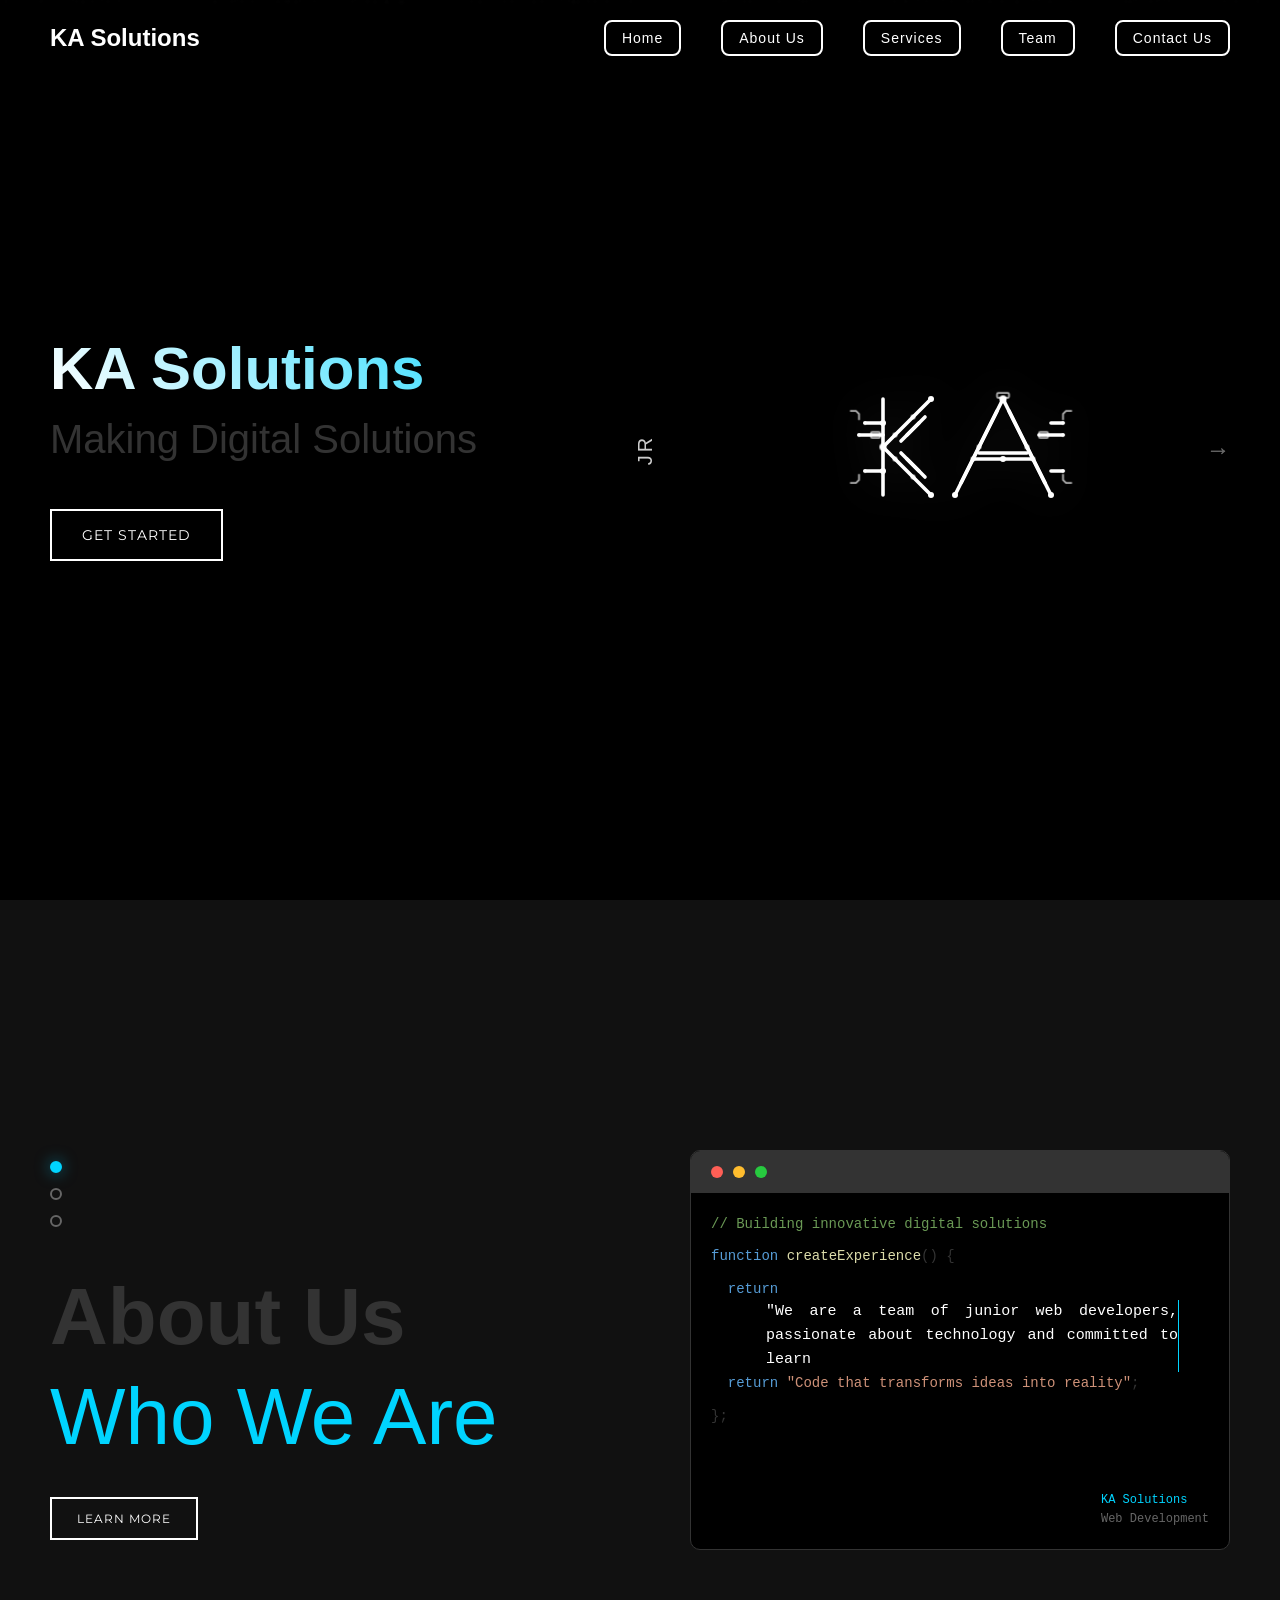
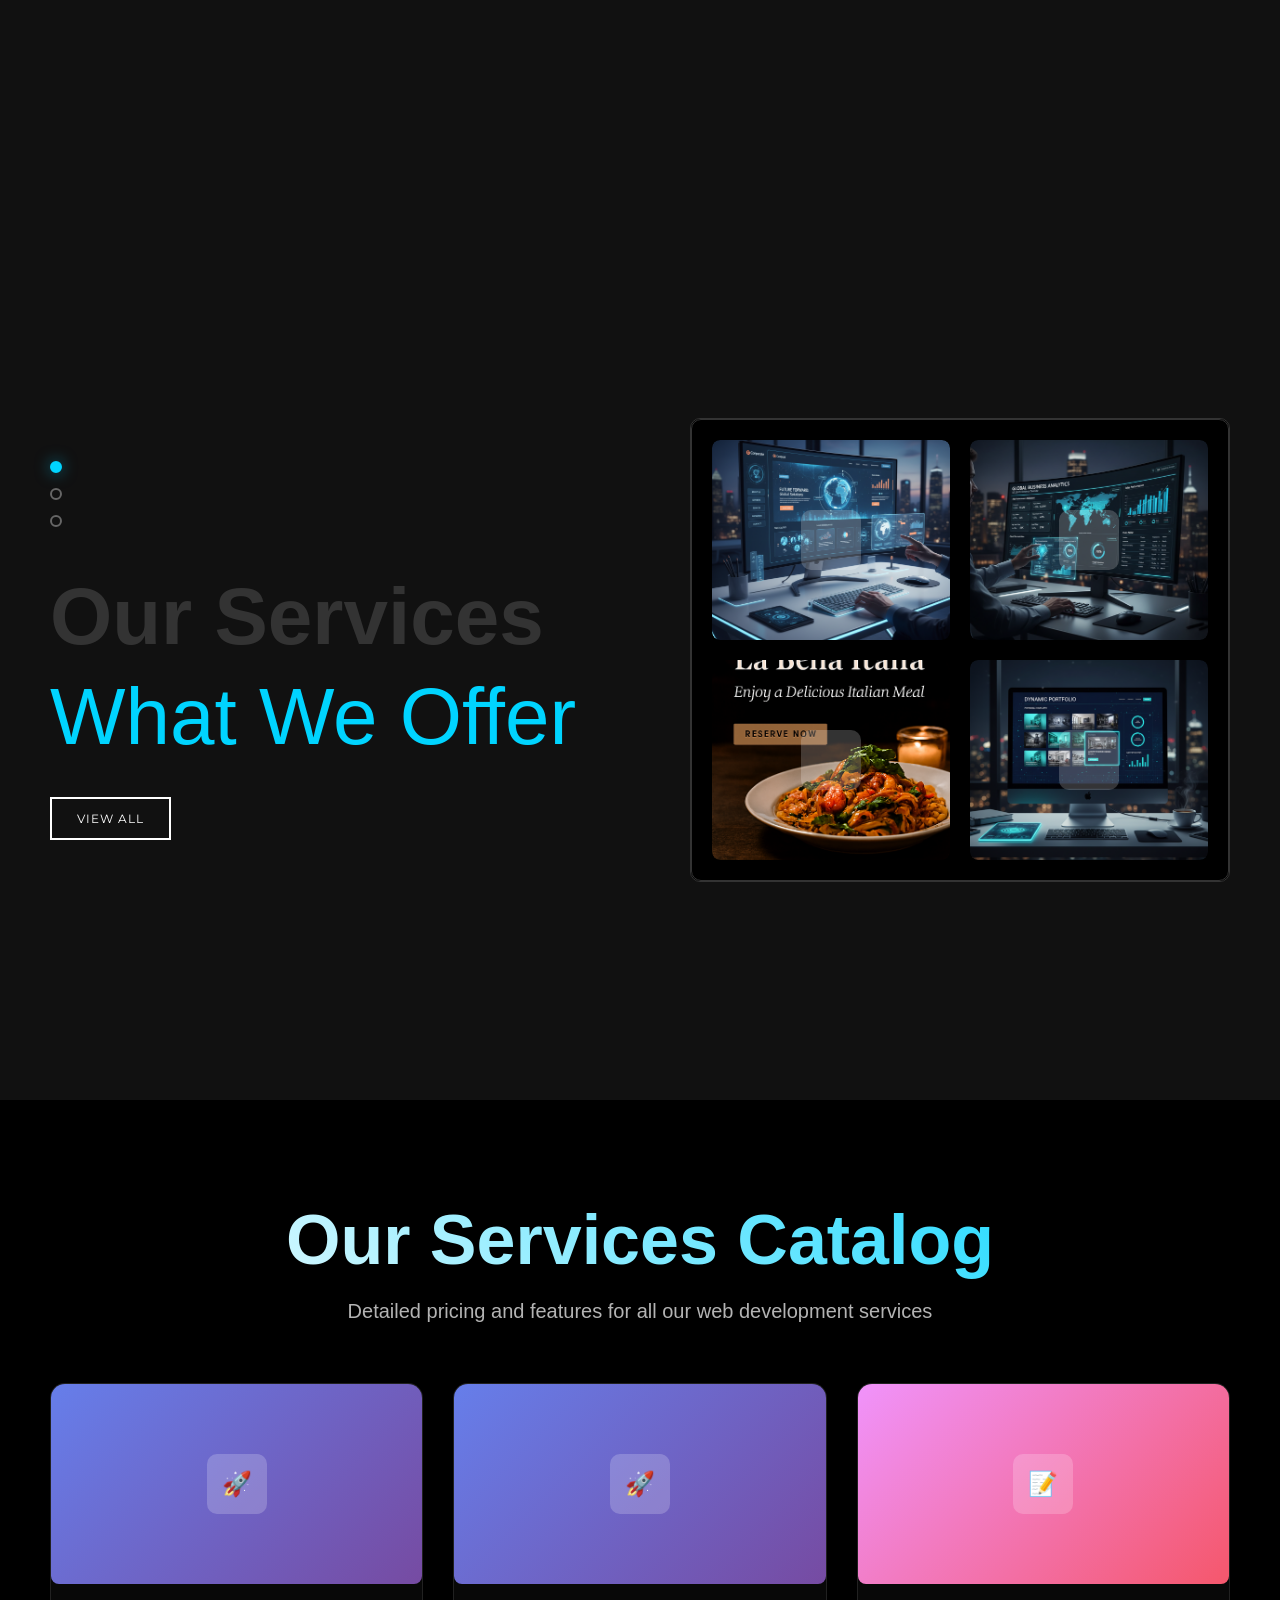
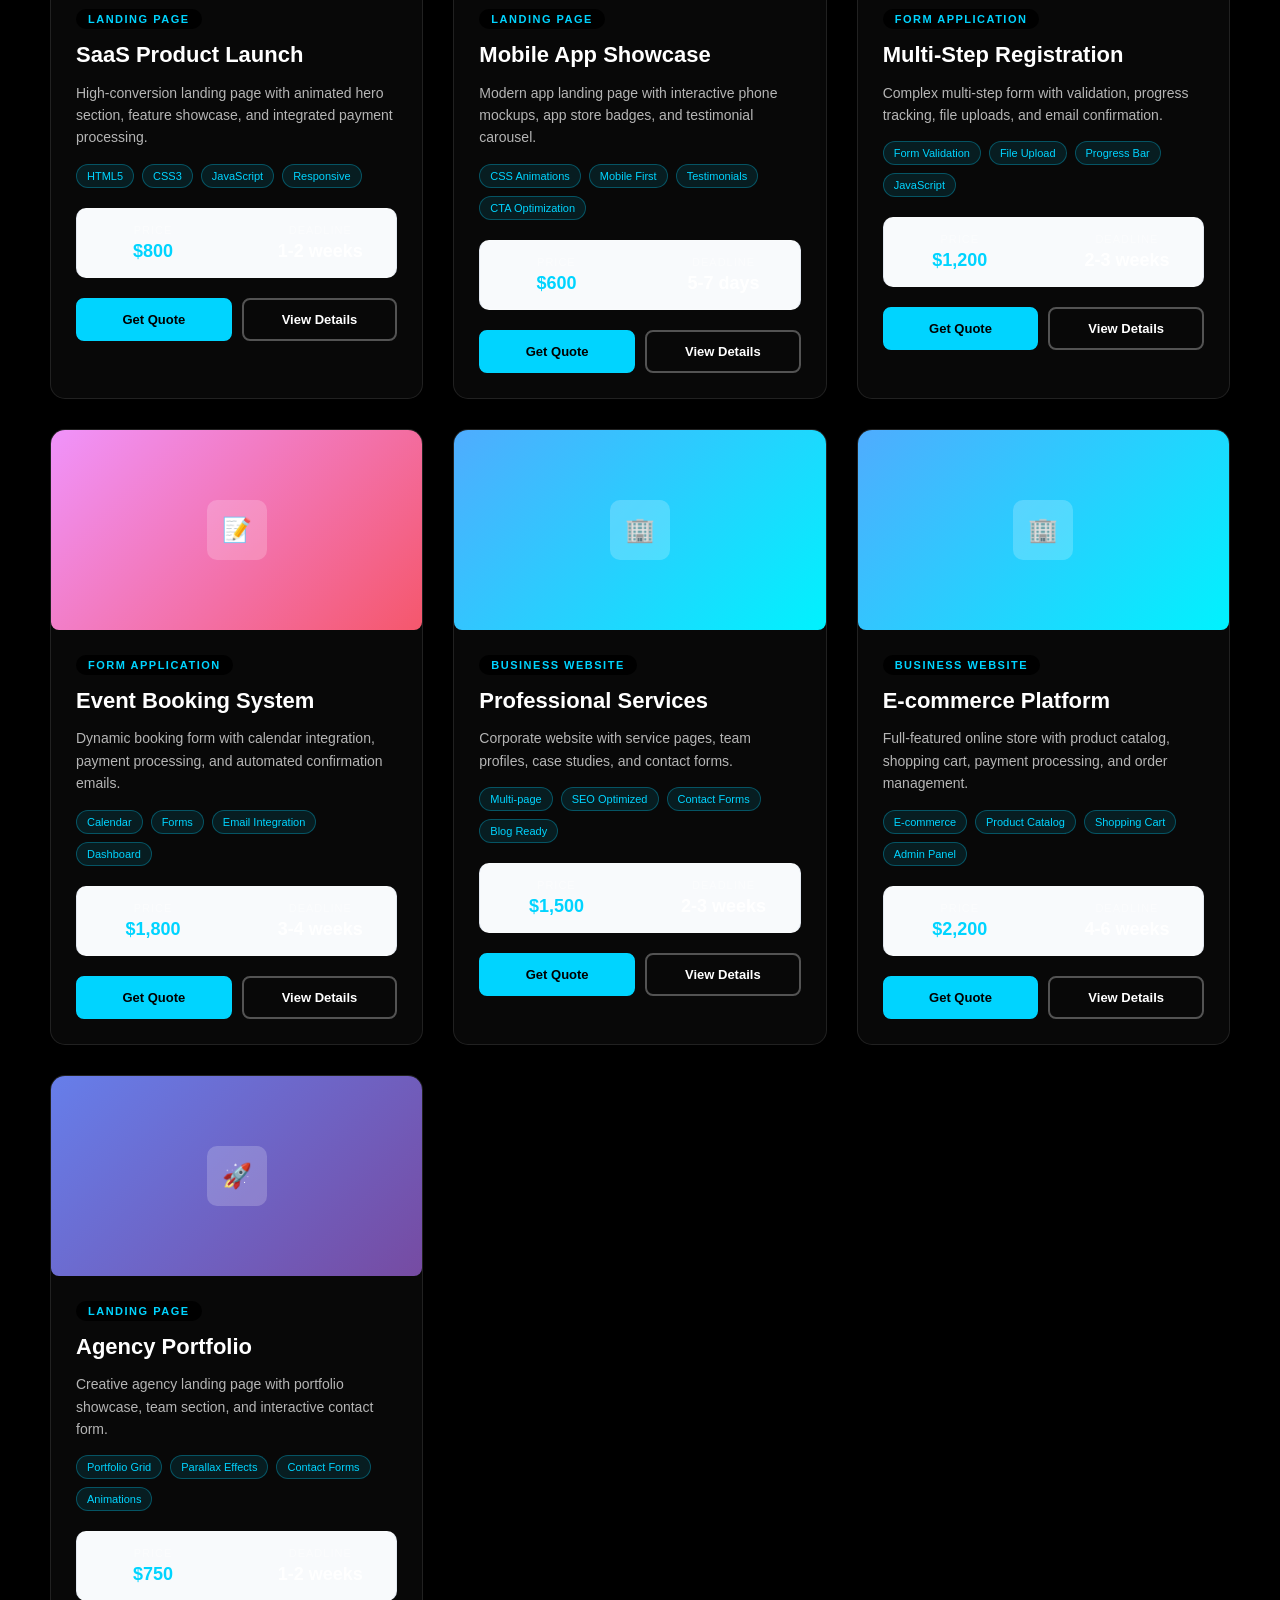
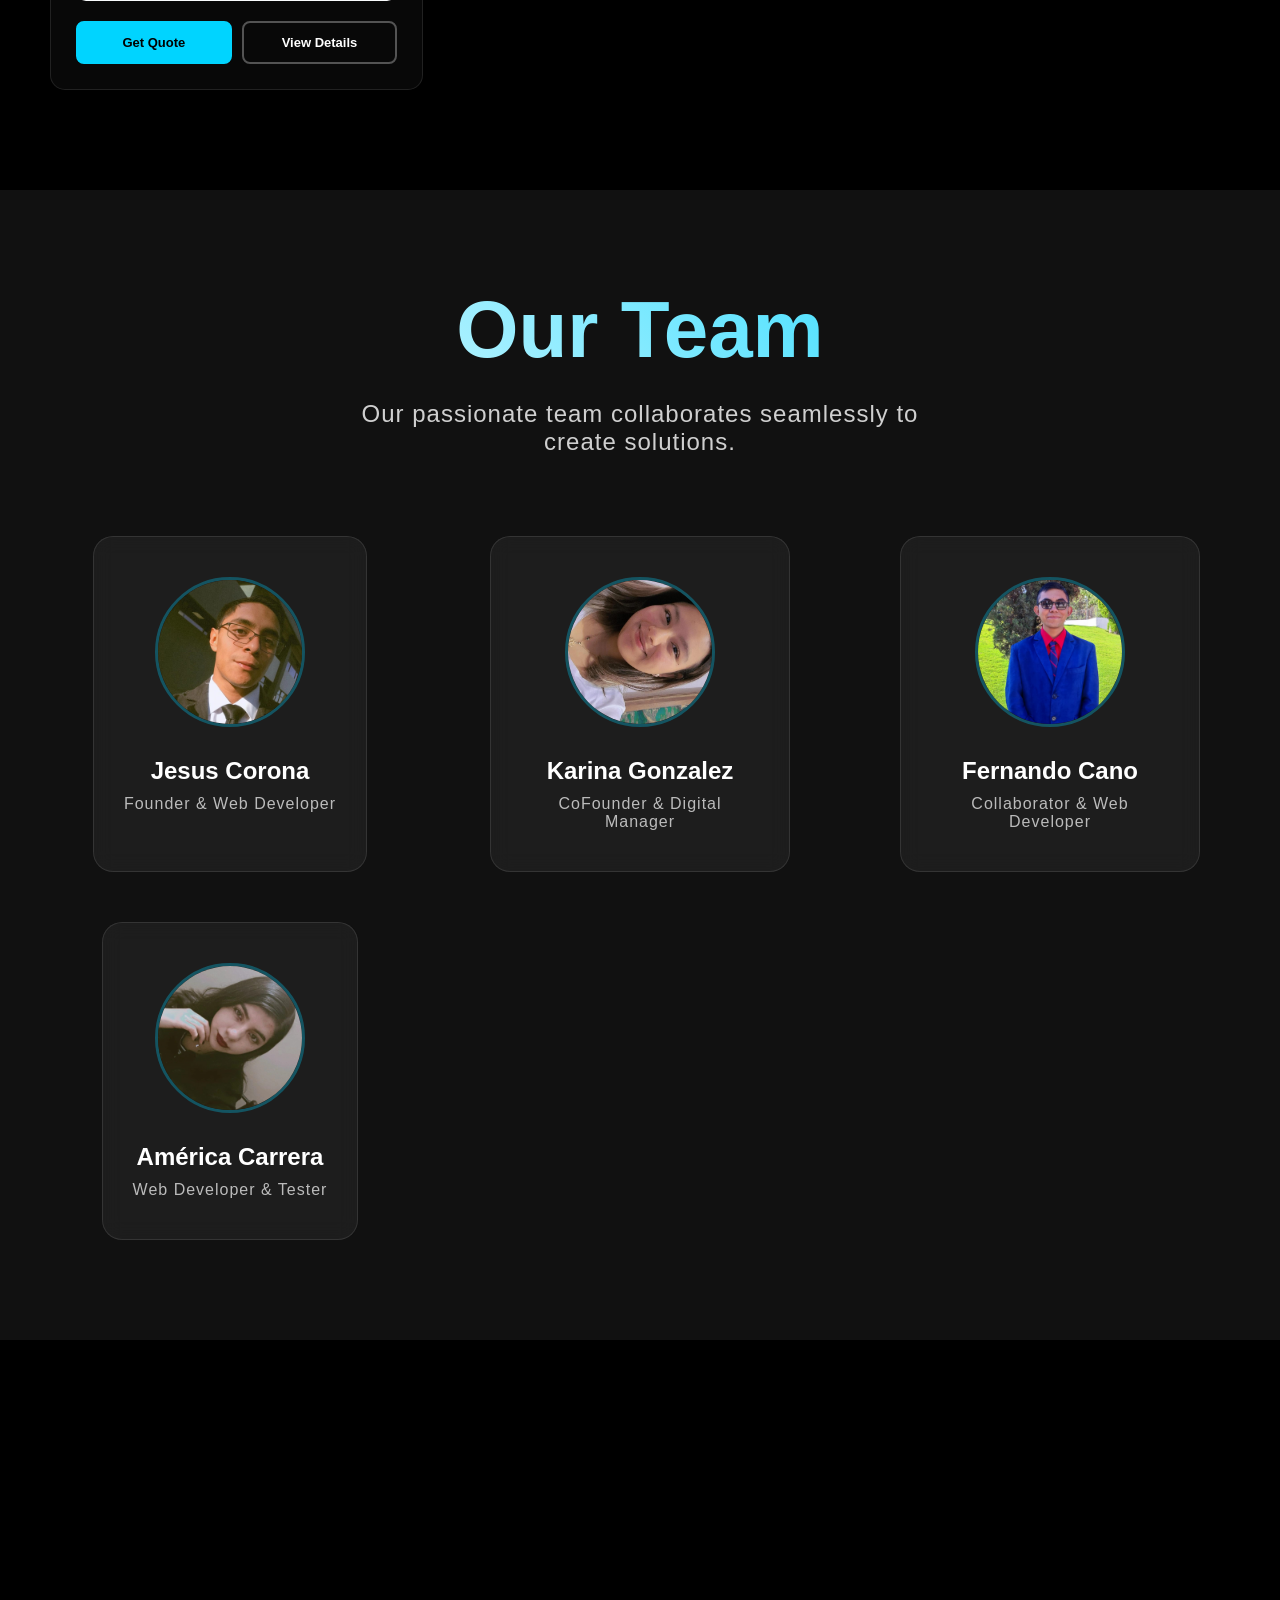
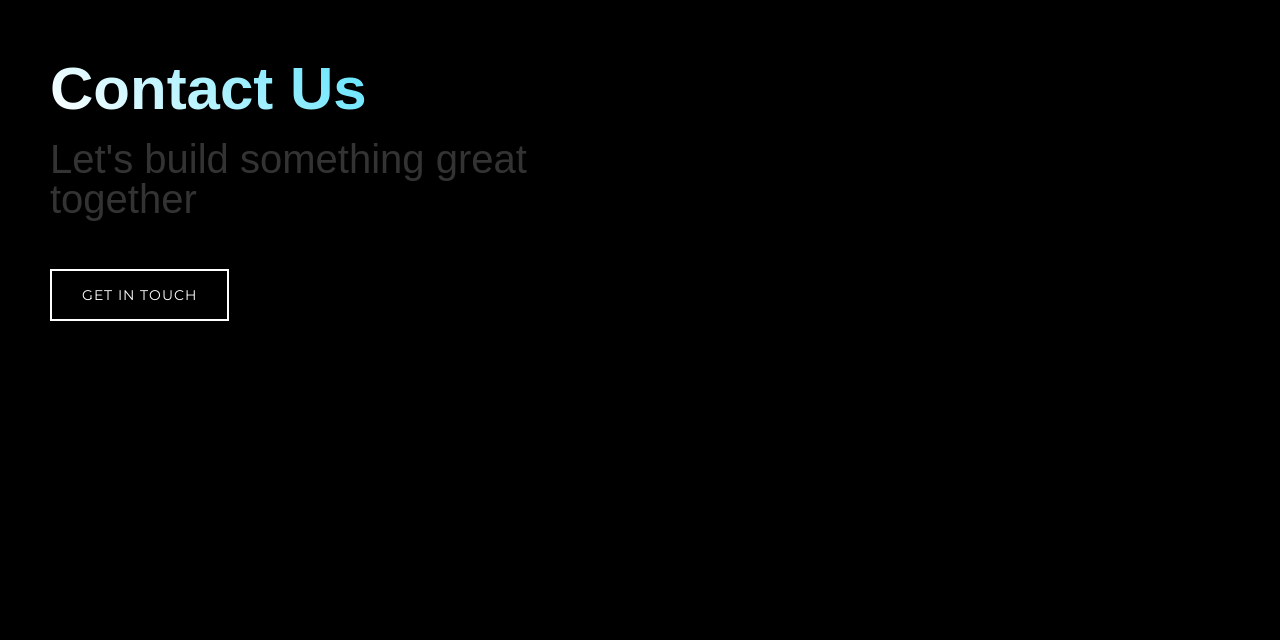
<file: purbas.html>
<!DOCTYPE html>
<html lang="es">
<head>
    <meta charset="UTF-8">
    <meta name="viewport" content="width=device-width, initial-scale=1.0">
    <title>KA Solutions - Web Development</title>
    <link href="https://fonts.googleapis.com/css2?family=Montserrat:wght@300;400;600;700&display=swap" rel="stylesheet">
    <link rel="stylesheet" href="./assets/estilos.css">
</head>
<body>
    <!-- Header -->
    <header class="header">
        <nav class="nav">
            <div class="logo-header">
                <div class="logo-icon"></div>
                <span class="logo-text-header">KA Solutions</span>
            </div>
            <ul class="nav-menu">
                <div class="project_actions">
                    <li><a href="#home" class="BTN btn_menu">Home</a></li>
                </div>
                <div class="project_actions">
                    <li><a href="#about" class="BTN btn_menu">About Us</a></li>
                </div>
                <div class="project_actions">
                    <li><a href="#services" class="BTN btn_menu">Services</a></li>
                </div>
                <div class="project_actions">
                    <li><a href="#team" class="BTN btn_menu">Team</a></li>
                </div>
                <div class="project_actions">
                    <li><a href="#contact" class="BTN btn_menu">Contact Us</a></li>
                </div>
            </ul>
        </nav>
    </header>

    <!-- Hero Section -->
    <section id="home" class="hero">
        <div class="particles-container" id="particles"></div>
        <div class="hero-content">
            <!-- Contenido de texto a la izquierda -->
            <div class="hero-text-content">
                <h1>KA Solutions</h1>
                <h2>Making Digital Solutions</h2>
                <a href="#contact" class="cta-button">Get Started</a>
            </div>
            
            <!-- Logo a la derecha -->
            <div class="hero-logo-container">
                <div class="jr-text">JR</div>
                
                <svg class="hero-logo-svg" viewBox="0 0 400 250" xmlns="http://www.w3.org/2000/svg">
                    <!-- Letra K formada por circuitos -->
                    <g stroke="white" stroke-width="6" fill="none" stroke-linecap="round" stroke-linejoin="round">
                        <path class="circuit-path" d="M 80 40 L 80 200"/>
                        <path class="circuit-path" d="M 80 120 L 100 100 L 130 70 L 160 40"/>
                        <path class="circuit-path" d="M 110 110 L 140 80"/>
                        <path class="circuit-path" d="M 120 100 L 150 70"/>
                        <path class="circuit-path" d="M 80 120 L 100 140 L 130 170 L 160 200"/>
                        <path class="circuit-path" d="M 110 130 L 140 160"/>
                        <path class="circuit-path" d="M 120 140 L 150 170"/>
                        <path class="circuit-path" d="M 50 80 L 80 80"/>
                        <path class="circuit-path" d="M 50 160 L 80 160"/>
                        <path class="circuit-path" d="M 40 100 L 60 100 L 80 100"/>
                    </g>

                    <!-- Letra A formada por circuitos -->
                    <g stroke="white" stroke-width="6" fill="none" stroke-linecap="round" stroke-linejoin="round">
                        <path class="circuit-path" d="M 200 200 L 220 160 L 240 120 L 260 80 L 280 40"/>
                        <path class="circuit-path" d="M 210 180 L 230 140 L 250 100 L 270 60"/>
                        <path class="circuit-path" d="M 280 40 L 300 80 L 320 120 L 340 160 L 360 200"/>
                        <path class="circuit-path" d="M 290 60 L 310 100 L 330 140 L 350 180"/>
                        <path class="circuit-path" d="M 230 140 L 250 140 L 280 140 L 310 140 L 330 140"/>
                        <path class="circuit-path" d="M 240 130 L 320 130"/>
                        <path class="circuit-path" d="M 360 80 L 380 80"/>
                        <path class="circuit-path" d="M 360 160 L 380 160"/>
                        <path class="circuit-path" d="M 340 100 L 360 100 L 380 100"/>
                    </g>

                    <!-- Puntos de conexión (nodos) -->
                    <g fill="white">
                        <circle class="circuit-dot" cx="80" cy="80" r="5"/>
                        <circle class="circuit-dot" cx="80" cy="120" r="6"/>
                        <circle class="circuit-dot" cx="80" cy="160" r="5"/>
                        <circle class="circuit-dot" cx="100" cy="100" r="4"/>
                        <circle class="circuit-dot" cx="100" cy="140" r="4"/>
                        <circle class="circuit-dot" cx="130" cy="70" r="4"/>
                        <circle class="circuit-dot" cx="130" cy="170" r="4"/>
                        <circle class="circuit-dot" cx="160" cy="40" r="5"/>
                        <circle class="circuit-dot" cx="160" cy="200" r="5"/>
                        <circle class="circuit-dot" cx="280" cy="40" r="6"/>
                        <circle class="circuit-dot" cx="240" cy="120" r="4"/>
                        <circle class="circuit-dot" cx="320" cy="120" r="4"/>
                        <circle class="circuit-dot" cx="280" cy="140" r="5"/>
                        <circle class="circuit-dot" cx="200" cy="200" r="5"/>
                        <circle class="circuit-dot" cx="360" cy="200" r="5"/>
                        <circle class="circuit-dot" cx="230" cy="140" r="4"/>
                        <circle class="circuit-dot" cx="330" cy="140" r="4"/>
                        <circle class="circuit-dot" cx="50" cy="80" r="3"/>
                        <circle class="circuit-dot" cx="50" cy="160" r="3"/>
                        <circle class="circuit-dot" cx="40" cy="100" r="3"/>
                        <circle class="circuit-dot" cx="380" cy="80" r="3"/>
                        <circle class="circuit-dot" cx="380" cy="160" r="3"/>
                        <circle class="circuit-dot" cx="380" cy="100" r="3"/>
                    </g>

                    <!-- Elementos decorativos tipo circuito -->
                    <g stroke="white" stroke-width="3" fill="none" opacity="0.7">
                        <rect class="circuit-path" x="60" y="95" width="15" height="10" rx="2"/>
                        <rect class="circuit-path" x="340" y="95" width="15" height="10" rx="2"/>
                        <rect class="circuit-path" x="270" y="30" width="20" height="8" rx="2"/>
                        <path class="circuit-path" d="M 25 60 L 35 60 L 40 65 L 40 75"/>
                        <path class="circuit-path" d="M 25 180 L 35 180 L 40 175 L 40 165"/>
                        <path class="circuit-path" d="M 395 60 L 385 60 L 380 65 L 380 75"/>
                        <path class="circuit-path" d="M 395 180 L 385 180 L 380 175 L 380 165"/>
                    </g>
                </svg>
            </div>
        </div>
    </section>

    <!-- About Us Section -->
    <section id="about" class="second-section">
        <div class="section-content">
            <div class="left-content">
                <div class="section-indicators">
                    <div class="indicator active"></div>
                    <div class="indicator"></div>
                    <div class="indicator"></div>
                </div>
                <div class="section-text">
                    <h3>About Us</h3>
                    <h4>Who We Are</h4>
                    <button class="section-button">Learn More</button>
                </div>
            </div>
            <div class="right-content">
                <div class="terminal-header">
                    <div class="terminal-dot red"></div>
                    <div class="terminal-dot yellow"></div>
                    <div class="terminal-dot green"></div>
                </div>
                <div class="terminal-content">
                    <div class="code-line">
                        <span class="syntax-comment">// Building innovative digital solutions</span>
                    </div>
                    <div class="code-line">
                        <span class="syntax-keyword">function</span> <span class="syntax-function">createExperience</span>() {
                    </div>
                    <div class="code-line">
                        &nbsp;&nbsp;<span class="syntax-keyword">return</span> 
                        <span class="syntax-string">
                            <p id="typing-text" style=" text-align: justify; color:white; font-size: 15px;">
                                "We are a team of junior web developers, passionate about technology and committed to learning and growing every day. <br> <br>
                                We focus on creating innovative, functional web solutions tailored to the needs of each project. <br>Although we are in the early stages of our careers, we always give our best, working with dedication, 
                                collaboration, and enthusiasm to achieve the best results.";
                            </p>
                        </span>
                        &nbsp;&nbsp;<span class="syntax-keyword">return</span> <span class="syntax-string">"Code that transforms ideas into reality"</span>;
                    </div>
                    <div class="code-line">};</div>
                    <div style="position: absolute; bottom: 20px; right: 20px; font-size: 12px;">
                        <span style="color: #00d4ff;">KA Solutions</span><br>
                        <span style="color: #666;">Web Development</span>
                    </div>
                </div>
            </div>
        </div>
        <div class="nav-arrow">→</div>
    </section>
    <!-- Our Services Section -->
    <section id="services" class="second-section">
        <div class="section-content">
            <div class="left-content">
                <div class="section-indicators">
                    <div class="indicator active"></div>
                    <div class="indicator"></div>
                    <div class="indicator"></div>
                </div>
                <div class="section-text">
                    <h3>Our Services</h3>
                    <h4>What We Offer</h4>
                    <button class="section-button">View All</button>
                </div>
            </div>
            <div class="right-content">
                <div class="work-gallery">
                    <div class="project-item">
                        <div class="project-image">
                            <img src="./assets/pictures/1.png" alt="Proyecto 1" />
                            <div class="project-overlay">
                                <h5>Corporate Website</h5>
                                <p>HTML5, CSS3 & JavaScript</p>
                            </div>
                        </div>
                    </div>
                    
                    <div class="project-item">
                        <div class="project-image">
                            <img src="./assets/pictures/2.png" alt="Proyecto 2" />
                            <div class="project-overlay">
                                <h5>Business Dashboard</h5>
                                <p>JavaScript & CSS3</p>
                            </div>
                        </div>
                    </div>
                    
                    <div class="project-item">
                        <div class="project-image">
                            <img src="./assets/pictures/5.png" alt="Proyecto 3" />
                            <div class="project-overlay">
                                <h5>Restaurant Website</h5>
                                <p>HTML5 & CSS3</p>
                            </div>
                        </div>
                    </div>
                    
                    <div class="project-item">
                        <div class="project-image">
                            <img src="./assets/pictures/4.png" alt="Proyecto 4" />
                            <div class="project-overlay">
                                <h5>Dynamic Portfolio</h5>
                                <p>JavaScript & HTML5</p>
                            </div>
                        </div>
                    </div>
                </div>
            </div>
        </div>
        <div class="nav-arrow">→</div>
    </section>

    <!-- Services Catalog Section -->
    <section class="catalog-section">
        <div class="catalog-header">
            <h2 class="catalog-title">Our Services Catalog</h2>
            <p class="catalog-subtitle">Detailed pricing and features for all our web development services</p>
        </div>
        
        <div class="catalog-grid" id="projectGrid">
            <!-- Landing Pages -->
            <div class="project-card" data-category="landing">
                <div class="project-image" data-type="landing"></div>
                <div class="project-content">
                    <span class="project-type">Landing Page</span>
                    <h3 class="project-title">SaaS Product Launch</h3>
                    <p class="project-description">High-conversion landing page with animated hero section, feature showcase, and integrated payment processing.</p>
                    <div class="project-features">
                        <span class="feature-tag">HTML5</span>
                        <span class="feature-tag">CSS3</span>
                        <span class="feature-tag">JavaScript</span>
                        <span class="feature-tag">Responsive</span>
                    </div>
                    <div class="project-details">
                        <div class="detail-item">
                            <div class="detail-label">Price</div>
                            <div class="detail-value price">$800</div>
                        </div>
                        <div class="detail-item">
                            <div class="detail-label">Deadline</div>
                            <div class="detail-value deadline">1-2 weeks</div>
                        </div>
                    </div>
                    <div class="project-actions">
                        <a href="#contact" class="btn btn-primary">Get Quote</a>
                        <a href="#" class="btn btn-secondary">View Details</a>
                    </div>
                </div>
            </div>

            <div class="project-card" data-category="landing">
                <div class="project-image" data-type="landing"></div>
                <div class="project-content">
                    <span class="project-type">Landing Page</span>
                    <h3 class="project-title">Mobile App Showcase</h3>
                    <p class="project-description">Modern app landing page with interactive phone mockups, app store badges, and testimonial carousel.</p>
                    <div class="project-features">
                        <span class="feature-tag">CSS Animations</span>
                        <span class="feature-tag">Mobile First</span>
                        <span class="feature-tag">Testimonials</span>
                        <span class="feature-tag">CTA Optimization</span>
                    </div>
                    <div class="project-details">
                        <div class="detail-item">
                            <div class="detail-label">Price</div>
                            <div class="detail-value price">$600</div>
                        </div>
                        <div class="detail-item">
                            <div class="detail-label">Deadline</div>
                            <div class="detail-value deadline">5-7 days</div>
                        </div>
                    </div>
                    <div class="project-actions">
                        <a href="#contact" class="btn btn-primary">Get Quote</a>
                        <a href="#" class="btn btn-secondary">View Details</a>
                    </div>
                </div>
            </div>

            <!-- Forms & Apps -->
            <div class="project-card" data-category="form">
                <div class="project-image" data-type="form"></div>
                <div class="project-content">
                    <span class="project-type">Form Application</span>
                    <h3 class="project-title">Multi-Step Registration</h3>
                    <p class="project-description">Complex multi-step form with validation, progress tracking, file uploads, and email confirmation.</p>
                    <div class="project-features">
                        <span class="feature-tag">Form Validation</span>
                        <span class="feature-tag">File Upload</span>
                        <span class="feature-tag">Progress Bar</span>
                        <span class="feature-tag">JavaScript</span>
                    </div>
                    <div class="project-details">
                        <div class="detail-item">
                            <div class="detail-label">Price</div>
                            <div class="detail-value price">$1,200</div>
                        </div>
                        <div class="detail-item">
                            <div class="detail-label">Deadline</div>
                            <div class="detail-value deadline">2-3 weeks</div>
                        </div>
                    </div>
                    <div class="project-actions">
                        <a href="#contact" class="btn btn-primary">Get Quote</a>
                        <a href="#" class="btn btn-secondary">View Details</a>
                    </div>
                </div>
            </div>

            <div class="project-card" data-category="form">
                <div class="project-image" data-type="form"></div>
                <div class="project-content">
                    <span class="project-type">Form Application</span>
                    <h3 class="project-title">Event Booking System</h3>
                    <p class="project-description">Dynamic booking form with calendar integration, payment processing, and automated confirmation emails.</p>
                    <div class="project-features">
                        <span class="feature-tag">Calendar</span>
                        <span class="feature-tag">Forms</span>
                        <span class="feature-tag">Email Integration</span>
                        <span class="feature-tag">Dashboard</span>
                    </div>
                    <div class="project-details">
                        <div class="detail-item">
                            <div class="detail-label">Price</div>
                            <div class="detail-value price">$1,800</div>
                        </div>
                        <div class="detail-item">
                            <div class="detail-label">Deadline</div>
                            <div class="detail-value deadline">3-4 weeks</div>
                        </div>
                    </div>
                    <div class="project-actions">
                        <a href="#contact" class="btn btn-primary">Get Quote</a>
                        <a href="#" class="btn btn-secondary">View Details</a>
                    </div>
                </div>
            </div>

            <!-- Business Sites -->
            <div class="project-card" data-category="business">
                <div class="project-image" data-type="business"></div>
                <div class="project-content">
                    <span class="project-type">Business Website</span>
                    <h3 class="project-title">Professional Services</h3>
                    <p class="project-description">Corporate website with service pages, team profiles, case studies, and contact forms.</p>
                    <div class="project-features">
                        <span class="feature-tag">Multi-page</span>
                        <span class="feature-tag">SEO Optimized</span>
                        <span class="feature-tag">Contact Forms</span>
                        <span class="feature-tag">Blog Ready</span>
                    </div>
                    <div class="project-details">
                        <div class="detail-item">
                            <div class="detail-label">Price</div>
                            <div class="detail-value price">$1,500</div>
                        </div>
                        <div class="detail-item">
                            <div class="detail-label">Deadline</div>
                            <div class="detail-value deadline">2-3 weeks</div>
                        </div>
                    </div>
                    <div class="project-actions">
                        <a href="#contact" class="btn btn-primary">Get Quote</a>
                        <a href="#" class="btn btn-secondary">View Details</a>
                    </div>
                </div>
            </div>

            <div class="project-card" data-category="business">
                <div class="project-image" data-type="business"></div>
                <div class="project-content">
                    <span class="project-type">Business Website</span>
                    <h3 class="project-title">E-commerce Platform</h3>
                    <p class="project-description">Full-featured online store with product catalog, shopping cart, payment processing, and order management.</p>
                    <div class="project-features">
                        <span class="feature-tag">E-commerce</span>
                        <span class="feature-tag">Product Catalog</span>
                        <span class="feature-tag">Shopping Cart</span>
                        <span class="feature-tag">Admin Panel</span>
                    </div>
                    <div class="project-details">
                        <div class="detail-item">
                            <div class="detail-label">Price</div>
                            <div class="detail-value price">$2,200</div>
                        </div>
                        <div class="detail-item">
                            <div class="detail-label">Deadline</div>
                            <div class="detail-value deadline">4-6 weeks</div>
                        </div>
                    </div>
                    <div class="project-actions">
                        <a href="#contact" class="btn btn-primary">Get Quote</a>
                        <a href="#" class="btn btn-secondary">View Details</a>
                    </div>
                </div>
            </div>

            <div class="project-card" data-category="landing">
                <div class="project-image" data-type="landing"></div>
                <div class="project-content">
                    <span class="project-type">Landing Page</span>
                    <h3 class="project-title">Agency Portfolio</h3>
                    <p class="project-description">Creative agency landing page with portfolio showcase, team section, and interactive contact form.</p>
                    <div class="project-features">
                        <span class="feature-tag">Portfolio Grid</span>
                        <span class="feature-tag">Parallax Effects</span>
                        <span class="feature-tag">Contact Forms</span>
                        <span class="feature-tag">Animations</span>
                    </div>
                    <div class="project-details">
                        <div class="detail-item">
                            <div class="detail-label">Price</div>
                            <div class="detail-value price">$750</div>
                        </div>
                        <div class="detail-item">
                            <div class="detail-label">Deadline</div>
                            <div class="detail-value deadline">1-2 weeks</div>
                        </div>
                    </div>
                    <div class="project-actions">
                        <a href="#contact" class="btn btn-primary">Get Quote</a>
                        <a href="#" class="btn btn-secondary">View Details</a>
                    </div>
                </div>
            </div>
        </div>
    </section>

    <!-- Our Team Section -->
    <section id="team" class="second-section">
        <div class="team-container">
            <div class="team-header">
                <h3 class="team-title">Our Team</h3>
                <p class="team-description">Our passionate team collaborates seamlessly to create solutions.</p>
            </div>
            
            <div class="team-grid">
                <div class="team-member">
                    <div class="member-image">
                        <img src="./assets/pictures/Jesus.jpg" alt="Jesus Corona" />
                    </div>
                    <div class="member-info">
                        <h4 class="member-name">Jesus Corona</h4>
                        <p class="member-role">Founder & Web Developer</p>
                    </div>
                </div>
                
                <div class="team-member">
                    <div class="member-image">
                        <img src="./assets/pictures/karina.jpg" alt="Karina Gonzalez" />
                    </div>
                    <div class="member-info">
                        <h4 class="member-name">Karina Gonzalez</h4>
                        <p class="member-role">CoFounder & Digital Manager</p>
                    </div>
                </div>
                
                <div class="team-member">
                    <div class="member-image">
                        <img src="./assets/pictures/Fernando.jpg" alt="Fernando Cano" />
                    </div>
                    <div class="member-info">
                        <h4 class="member-name">Fernando Cano</h4>
                        <p class="member-role">Collaborator & Web Developer</p>
                    </div>
                </div>
                <div class="team-member">
                    <div class="member-image">
                        <img src="./assets/pictures/America.jpeg" alt="América Carrera" />
                    </div>
                    <div class="member-info">
                        <h4 class="member-name">América Carrera</h4>
                        <p class="member-role">Web Developer & Tester</p>
                    </div>
                </div>
            </div>
        </div>
    </section>

    <!-- Contact Section -->
    <section id="contact" class="hero">
        <div class="particles-container" id="particles"></div>
        <div class="hero-content">
            <div class="hero-text-content">
                <h1>Contact Us</h1>
                <h2>Let's build something great together</h2>
                <button class="cta-button">Get In Touch</button>
            </div>
        </div>
    </section>

    <script src="script.js"></script>
</body>
</html>
</file>
<file: assets/estilos.css>
* {
    margin: 0;
    padding: 0;
    box-sizing: border-box;
}

body {
    font-family: 'Montserrat', sans-serif;
    background: #000;
    color: #fff;
    overflow-x: hidden;
}

/* Header */
.header {
    position: fixed;
    top: 0;
    left: 0;
    right: 0;
    background: rgba(0, 0, 0, 0.9);
    backdrop-filter: blur(10px);
    z-index: 1000;
    padding: 20px 50px;
}

.nav {
    display: flex;
    justify-content: space-between;
    align-items: center;
}

/* Logo del Header
.logo-header {
    display: flex;
    align-items: center;
    gap: 12px;
} */

.logo-icon {
    display: flex;
    align-items: center;
}

.header-logo-svg {
    width: 40px;
    height: 25px;
    color: #fff;
    transition: all 0.3s ease;
}

.logo-text-header {
    font-size: 24px;
    font-weight: 700;
    transition: all 0.3s ease;
}

.logo-header:hover .header-logo-svg {
    color: #00d4ff;
}

.logo-header:hover .logo-text-header {
    color: #00d4ff;
}

/* Navegación */
.nav-menu {
    display: flex;
    list-style: none;
    gap: 40px;
}


.project_actions{
    display: flex;
    gap: 1rem;
}


.btn_menu{
    color: #fff;
    background-color: transparent;
    padding: 10px 20px;
    border-radius: 6px;
    text-decoration: none;
    transition: all 0.3s ease;
}

.BTN{
    padding: 0.5rem 1rem;
    border-radius: 8px;
    border: none;
    cursor: pointer;
    font-weight: 500;
    transition: all 0.3s ease;
    text-decoration: none;
    display: inline-block;
    text-align: center;
    border: 2px solid #fff;
}

.BTN:hover{
    transform: translateY(-1px);
    box-shadow: 0 4px 15px rgba(0, 0, 0, 0.2);
    color: #000000;
    background-color: #00FFFF;
    border-color: #00FFFF;
}
.nav-menu li {
    font-size: 14px;
    font-weight: 400;
    letter-spacing: 1px;
    cursor: pointer;
    transition: all 0.3s ease;
}

.nav-menu li:hover {
    color: #00d4ff;
    transform: translateY(-2px);
}

.nav-menu .cta {
    border: 2px solid #fff;
    padding: 10px 20px;
    transition: all 0.3s ease;
}

.nav-menu .cta:hover {
    background: #00d4ff;
    border-color: #00d4ff;
    color: #000;
}

/* Hero Section */
.hero {
    position: relative;
    height: 100vh;
    display: flex;
    justify-content: center;
    align-items: center;
    background: #000;
    overflow: hidden;
    padding: 0 50px;
}

.particles-container {
    position: absolute;
    top: 0;
    left: 0;
    width: 100%;
    height: 100%;
    z-index: 1;
}

.particle {
    position: absolute;
    background: rgba(255, 255, 255, 0.1);
    border-radius: 50%;
    animation: float 20s infinite linear;
}

@keyframes float {
    0% {
        transform: translateY(100vh) translateX(0);
        opacity: 0;
    }
    10% {
        opacity: 1;
    }
    90% {
        opacity: 1;
    }
    100% {
        transform: translateY(-100px) translateX(100px);
        opacity: 0;
    }
}

.hero-content {
    position: relative;
    z-index: 2;
    display: grid;
    grid-template-columns: 1fr 1fr;
    gap: 80px;
    max-width: 1200px;
    width: 100%;
    align-items: center;
}

.hero-text-content {
    text-align: left;
}

/* Logo principal del Hero */
.hero-logo-container {
    position: relative;
    display: flex;
    justify-content: center;
    align-items: center;
}

.jr-text {
    position: absolute;
    left: -50px;
    top: 50%;
    transform: translateY(-50%) rotate(-90deg);
    color: white;
    font-size: 20px;
    font-weight: 300;
    letter-spacing: 3px;
    opacity: 0.8;
}

.hero-logo-svg {
    width: 250px;
    height: 150px;
    filter: drop-shadow(0 0 20px rgba(255, 255, 255, 0.1));
}

/* Animaciones del logo */
.circuit-path {
    stroke-dasharray: 2000;
    stroke-dashoffset: 2000;
    animation: drawPath 4s ease-in-out forwards;
}

.circuit-path:nth-child(2) { animation-delay: 0.1s; }
.circuit-path:nth-child(3) { animation-delay: 0.2s; }
.circuit-path:nth-child(4) { animation-delay: 0.3s; }
.circuit-path:nth-child(5) { animation-delay: 0.4s; }
.circuit-path:nth-child(6) { animation-delay: 0.5s; }
.circuit-path:nth-child(7) { animation-delay: 0.6s; }
.circuit-path:nth-child(8) { animation-delay: 0.7s; }
.circuit-path:nth-child(9) { animation-delay: 0.8s; }
.circuit-path:nth-child(10) { animation-delay: 0.9s; }

@keyframes drawPath {
    to {
        stroke-dashoffset: 0;
    }
}

.circuit-dot {
    opacity: 0;
    animation: fadeInDot 0.3s ease forwards;
}

.circuit-dot:nth-child(n+20) { animation-delay: 2s; }
.circuit-dot:nth-child(n+25) { animation-delay: 2.2s; }
.circuit-dot:nth-child(n+30) { animation-delay: 2.4s; }

@keyframes fadeInDot {
    to {
        opacity: 1;
    }
}

/* Hover effects para el logo del hero */
.hero-logo-container:hover .circuit-path {
    stroke: #00d4ff;
    filter: drop-shadow(0 0 8px #00d4ff);
    transition: all 0.3s ease;
}

.hero-logo-container:hover .circuit-dot {
    fill: #00d4ff;
    filter: drop-shadow(0 0 6px #00d4ff);
    transition: all 0.3s ease;
}

.hero-logo-container:hover .jr-text {
    color: #00d4ff;
    text-shadow: 0 0 20px rgba(0, 212, 255, 0.5);
    transition: all 0.3s ease;
}

.hero h1 {
    font-size: 60px;
    font-weight: 700;
    margin-bottom: 20px;
    line-height: 1;
    background: linear-gradient(45deg, #fff, #00d4ff);
    background-clip: text;
    -webkit-background-clip: text;
    -webkit-text-fill-color: transparent;
    animation: titleFadeIn 1s ease forwards;
    animation-delay: 3s;
    opacity: 0;
}

.hero h2 {
    font-size: 40px;
    font-weight: 400;
    margin-bottom: 50px;
    line-height: 1;
    opacity: 0;
    animation: titleFadeIn 1s ease forwards;
    animation-delay: 3.5s;
}

.hero h3 {
    font-size: 25px;
    font-weight: 400;
    margin-bottom: 50px;
    line-height: 1;
    opacity: 0;
    animation: titleFadeIn 1s ease forwards;
    animation-delay: 3.5s;
}

.hero p {
    font-size: 20px;
    font-weight: 400;
    margin-bottom: 50px;
    line-height: 1;
    opacity: 0;
    animation: titleFadeIn 1s ease forwards;
    animation-delay: 3.5s;
}

@keyframes titleFadeIn {
    to {
        opacity: 1;
        transform: translateY(0);
    }
    from {
        opacity: 0;
        transform: translateY(20px);
    }
}

button.cta-button,
a.cta-button {
    border: 2px solid #fff;
    display: inline-block;
    background: transparent;
    color: #ffffff;
    padding: 15px 30px;
    font-family: 'Montserrat';
    font-size: 14px;
    font-weight: 400;
    letter-spacing: 1px;
    cursor: pointer;
    transition: all 0.3s ease;
    text-transform: uppercase;
    opacity: 0;
    animation: titleFadeIn 1s ease forwards;
    animation-delay: 4s;
    text-decoration: none;
}

button.cta-button:hover,
a.cta-button:hover {
    background: #00d4ff;
    border-color: #00d4ff;
    color: #000;
    transform: translateY(-3px);
    box-shadow: 0 10px 30px rgba(0, 212, 255, 0.3);
    text-decoration: none;
}

/* Second Section */
.second-section {
    background: #111;
    min-height: 100vh;
    display: flex;
    align-items: center;
    padding: 100px 50px;
}

.section-content {
    display: grid;
    grid-template-columns: 1fr 1fr;
    gap: 100px;
    max-width: 1200px;
    margin: 0 auto;
    width: 100%;
}

.left-content {
    display: flex;
    flex-direction: column;
    justify-content: center;
}

.section-indicators {
    display: flex;
    flex-direction: column;
    gap: 15px;
    margin-bottom: 50px;
}

.indicator {
    width: 12px;
    height: 12px;
    border-radius: 50%;
    border: 2px solid #666;
    background: transparent;
    transition: all 0.3s ease;
}

.indicator.active {
    background: #00d4ff;
    border-color: #00d4ff;
    box-shadow: 0 0 15px rgba(0, 212, 255, 0.5);
}

.section-text h3 {
    font-size: 80px;
    font-weight: 700;
    margin-bottom: 20px;
    line-height: 1;
}

.section-text h4 {
    font-size: 80px;
    font-weight: 400;
    margin-bottom: 40px;
    line-height: 1;
    color: #00d4ff;
}

.section-button {
    border: 2px solid #fff;
    background: transparent;
    color: #fff;
    padding: 12px 25px;
    font-family: 'Montserrat', sans-serif;
    font-size: 12px;
    font-weight: 400;
    letter-spacing: 1px;
    cursor: pointer;
    transition: all 0.3s ease;
    text-transform: uppercase;
    align-self: flex-start;
}

.section-button:hover {
    background: #00d4ff;
    border-color: #00d4ff;
    color: #000;
    transform: translateY(-2px);
    box-shadow: 0 5px 20px rgba(0, 212, 255, 0.3);
}

.right-content {
    position: relative;
    background: #000;
    border-radius: 10px;
    overflow: hidden;
    min-height: 400px;
    display: flex;
    flex-direction: column;
    border: 1px solid #333;
}

.terminal-header {
    background: #333;
    padding: 15px 20px;
    display: flex;
    gap: 10px;
    align-items: center;
}

.terminal-dot {
    width: 12px;
    height: 12px;
    border-radius: 50%;
}

.red { background: #ff5f56; }
.yellow { background: #ffbd2e; }
.green { background: #27ca3f; }

.terminal-content {
    padding: 20px;
    flex: 1;
    font-family: 'Courier New', monospace;
    font-size: 14px;
    line-height: 1.6;
}

.code-line {
    margin-bottom: 10px;
    opacity: 0;
    animation: typeIn 0.5s ease forwards;
}

.code-line:nth-child(1) { animation-delay: 0.5s; }
.code-line:nth-child(2) { animation-delay: 1s; }
.code-line:nth-child(3) { animation-delay: 1.5s; }
.code-line:nth-child(4) { animation-delay: 2s; }

@keyframes typeIn {
    to {
        opacity: 1;
    }
}

.syntax-comment { color: #6a9955; }
.syntax-keyword { color: #569cd6; }
.syntax-string { color: #ce9178; }
.syntax-function { color: #dcdcaa; }

/* Navigation Arrow */
.nav-arrow {
    position: absolute;
    right: 50px;
    top: 50%;
    transform: translateY(-50%);
    font-size: 24px;
    color: #666;
    cursor: pointer;
    transition: all 0.3s ease;
}

.nav-arrow:hover {
    color: #00d4ff;
    transform: translateY(-50%) translateX(5px);
}

/* Responsive */
@media (max-width: 768px) {
    .header {
        padding: 20px 25px;
    }
    
    .nav-menu {
        gap: 20px;
        font-size: 12px;
    }
    
    .logo-text-header {
        font-size: 18px;
    }
    
    .header-logo-svg {
        width: 30px;
        height: 20px;
    }
    
    .hero {
        padding: 0 25px;
    }
    
    .hero-content {
        grid-template-columns: 1fr;
        gap: 40px;
        text-align: center;
    }
    
    .hero-text-content {
        text-align: center;
        order: 2;
    }
    
    .hero-logo-container {
        order: 1;
    }
    
    .hero-logo-svg {
        width: 200px;
        height: 120px;
    }
    
    .jr-text {
        font-size: 16px;
        left: -35px;
    }
    
    .hero h1 {
        font-size: 50px;
    }
    
    .hero h2 {
        font-size: 35px;
    }
    
    .section-content {
        grid-template-columns: 1fr;
        gap: 50px;
    }
    
    .section-text h3, .section-text h4 {
        font-size: 50px;
    }
    
    .second-section {
        padding: 50px 25px;
    }
}

@media (max-width: 480px) {
    .nav-menu {
        display: none; /* Aquí podrías implementar un menú hamburguesa */
    }
    
    .hero-content {
        gap: 30px;
    }
    
    .hero-logo-svg {
        width: 180px;
        height: 100px;
    }
    
    .hero h1 {
        font-size: 40px;
    }
    
    .hero h2 {
        font-size: 28px;
    }
    
    .jr-text {
        font-size: 14px;
        left: -30px;
    }
}

/* Team Section - Agregar al final del CSS existente */

.team-container {
    max-width: 1200px;
    margin: 0 auto;
    width: 100%;
    text-align: center;
}

.team-header {
    margin-bottom: 80px;
}

.team-title {
    font-size: 80px;
    font-weight: 700;
    margin-bottom: 30px;
    line-height: 1;
    background: linear-gradient(45deg, #fff, #00d4ff);
    background-clip: text;
    -webkit-background-clip: text;
    -webkit-text-fill-color: transparent;
}

.team-description {
    font-size: 24px;
    font-weight: 400;
    color: rgba(255, 255, 255, 0.8);
    letter-spacing: 1px;
    max-width: 600px;
    margin: 0 auto;
}

.team-grid {
    display: grid;
    grid-template-columns: repeat(3, 1fr);
    gap: 50px;
    justify-items: center;
}

.team-member {
    background: rgba(255, 255, 255, 0.05);
    border: 1px solid rgba(255, 255, 255, 0.1);
    border-radius: 20px;
    padding: 40px 30px;
    transition: all 0.3s ease;
    backdrop-filter: blur(10px);
    max-width: 300px;
}

.team-member:hover {
    background: rgba(0, 212, 255, 0.1);
    border-color: rgba(0, 212, 255, 0.3);
    transform: translateY(-10px);
    box-shadow: 0 20px 40px rgba(0, 212, 255, 0.2);
}

.member-image {
    width: 150px;
    height: 150px;
    border-radius: 50%;
    margin: 0 auto 30px;
    overflow: hidden;
    border: 3px solid rgba(0, 212, 255, 0.3);
    transition: all 0.3s ease;
}

.member-image img {
    width: 100%;
    height: 100%;
    object-fit: cover;
    transition: all 0.3s ease;
}

.team-member:hover .member-image {
    border-color: #00d4ff;
    box-shadow: 0 0 30px rgba(0, 212, 255, 0.5);
}

.team-member:hover .member-image img {
    transform: scale(1.1);
}

.member-info {
    text-align: center;
}

.member-name {
    font-size: 24px;
    font-weight: 600;
    color: #fff;
    margin-bottom: 10px;
    transition: all 0.3s ease;
}

.member-role {
    font-size: 16px;
    font-weight: 400;
    color: rgba(255, 255, 255, 0.7);
    letter-spacing: 1px;
    transition: all 0.3s ease;
}

.team-member:hover .member-name {
    color: #00d4ff;
}

.team-member:hover .member-role {
    color: rgba(255, 255, 255, 0.9);
}

/* Responsive Team Section */
@media (max-width: 768px) {
    .team-title {
        font-size: 50px;
    }
    
    .team-description {
        font-size: 18px;
        padding: 0 20px;
    }
    
    .team-grid {
        grid-template-columns: 1fr;
        gap: 40px;
    }
    
    .team-header {
        margin-bottom: 50px;
    }
}

@media (max-width: 480px) {
    .team-title {
        font-size: 40px;
    }
    
    .team-description {
        font-size: 16px;
    }
    
    .team-member {
        padding: 30px 20px;
    }
    
    .member-image {
        width: 120px;
        height: 120px;
    }
}

/* Work Section Gallery - Agregar al final del CSS existente */

.work-gallery {
    display: grid;
    grid-template-columns: repeat(2, 1fr);
    gap: 20px;
    padding: 20px;
    background: #000;
    border-radius: 10px;
    border: 1px solid #333;
    min-height: 400px;
}

.project-item {
    position: relative;
    border-radius: 8px;
    overflow: hidden;
    cursor: pointer;
    transition: all 0.3s ease;
}

.project-item:hover {
    transform: translateY(-5px);
    box-shadow: 0 10px 30px rgba(0, 212, 255, 0.3);
}

.project-image {
    position: relative;
    width: 100%;
    height: 180px;
    overflow: hidden;
    background: #222;
    border-radius: 8px;
}

.project-image img {
    width: 100%;
    height: 100%;
    object-fit: cover;
    transition: all 0.3s ease;
}

.project-item:hover .project-image img {
    transform: scale(1.1);
}

.project-overlay {
    position: absolute;
    bottom: 0;
    left: 0;
    right: 0;
    background: linear-gradient(transparent, rgba(0, 0, 0, 0.9));
    color: white;
    padding: 20px 15px 15px;
    transform: translateY(100%);
    transition: all 0.3s ease;
}

.project-item:hover .project-overlay {
    transform: translateY(0);
}

.project-overlay h5 {
    font-size: 16px;
    font-weight: 600;
    color: #00d4ff;
    margin-bottom: 5px;
}

.project-overlay p {
    font-size: 14px;
    color: rgba(255, 255, 255, 0.8);
    font-weight: 300;
}

/* Responsive para Work Section */
@media (max-width: 768px) {
    .work-gallery {
        grid-template-columns: 1fr;
        gap: 15px;
    }
    
    .project-image {
        height: 200px;
    }
}

@media (max-width: 480px) {
    .project-image {
        height: 160px;
    }
    
    .project-overlay {
        padding: 15px 10px 10px;
    }
}

/* estilos del catalogo */

* {
    margin: 0;
    padding: 0;
    box-sizing: border-box;
}

body {
    font-family: 'Inter', -apple-system, BlinkMacSystemFont, sans-serif;
    background: #000000;
    min-height: 100vh;
    color: #333;
}

.container {
    max-width: 1400px;
    margin: 0 auto;
    padding: 2rem;
}

header {
    text-align: center;
    margin-bottom: 3rem;
    color: white;
}

.header-content {
    background: rgba(255, 255, 255, 0.1);
    backdrop-filter: blur(10px);
    border-radius: 20px;
    padding: 2rem;
    border: 1px solid rgba(255, 255, 255, 0.2);
}

h1 {
    font-size: 3rem;
    font-weight: 700;
    margin-bottom: 1rem;
    background: linear-gradient(45deg, #fff, #e0e7ff);
    -webkit-background-clip: text;
    -webkit-text-fill-color: transparent;
    background-clip: text;
}

.subtitle {
    font-size: 1.2rem;
    opacity: 0.9;
    margin-bottom: 2rem;
}

.filter-tabs {
    display: flex;
    justify-content: center;
    gap: 1rem;
    margin-bottom: 3rem;
    flex-wrap: wrap;
}

.filter-btn {
    background: rgba(255, 255, 255, 0.2);
    border: 1px solid rgba(255, 255, 255, 0.3);
    color: white;
    padding: 0.75rem 1.5rem;
    border-radius: 25px;
    cursor: pointer;
    transition: all 0.3s ease;
    font-weight: 500;
}

.filter-btn:hover, .filter-btn.active {
    background: rgba(255, 255, 255, 0.3);
    transform: translateY(-2px);
    box-shadow: 0 8px 25px rgba(0, 0, 0, 0.2);
}

.catalog-grid {
    display: grid;
    grid-template-columns: repeat(auto-fit, minmax(400px, 1fr));
    gap: 2rem;
    margin-bottom: 3rem;
}

.project-card {
    background: rgba(255, 255, 255, 0.95);
    border-radius: 20px;
    overflow: hidden;
    box-shadow: 0 10px 30px rgba(0, 0, 0, 0.1);
    transition: all 0.4s ease;
    border: 1px solid rgba(255, 255, 255, 0.5);
}

.project-card:hover {
    transform: translateY(-8px);
    box-shadow: 0 20px 40px rgba(0, 0, 0, 0.15);
}

.project-image {
    height: 200px;
    background: #000000;
    position: relative;
    overflow: hidden;
}

.project-image::before {
    content: '';
    position: absolute;
    top: 50%;
    left: 50%;
    width: 60px;
    height: 60px;
    background: rgba(255, 255, 255, 0.2);
    border-radius: 10px;
    transform: translate(-50%, -50%);
    display: flex;
    align-items: center;
    justify-content: center;
}

.project-image[data-type="landing"]::before {
    content: '🚀';
    font-size: 24px;
}

.project-image[data-type="form"]::before {
    content: '📝';
    font-size: 24px;
}

.project-image[data-type="business"]::before {
    content: '🏢';
    font-size: 24px;
}

.project-content {
    padding: 1.5rem;
}

.project-type {
    display: inline-block;
    background: #000000;
    color: #00FFFF;
    padding: 0.25rem 0.75rem;
    border-radius: 15px;
    font-size: 0.8rem;
    font-weight: 600;
    margin-bottom: 1rem;
}

.project-title {
    font-size: 1.25rem;
    font-weight: 700;
    margin-bottom: 0.5rem;
    color: #1a202c;
}

.project-description {
    color: #4a5568;
    margin-bottom: 1rem;
    line-height: 1.6;
}

.project-features {
    display: flex;
    flex-wrap: wrap;
    gap: 0.5rem;
    margin-bottom: 1rem;
}

.feature-tag {
    background: #e2e8f0;
    color: #4a5568;
    padding: 0.25rem 0.5rem;
    border-radius: 10px;
    font-size: 0.75rem;
}

.project-details {
    display: grid;
    grid-template-columns: 1fr 1fr;
    gap: 1rem;
    margin: 1rem 0;
    padding: 1rem;
    background: #f8fafc;
    border-radius: 10px;
    border: 1px solid #e2e8f0;
}

.detail-item {
    text-align: center;
}

.detail-label {
    font-size: 0.8rem;
    color: #64748b;
    font-weight: 500;
    margin-bottom: 0.25rem;
}

.detail-value {
    font-size: 1.1rem;
    font-weight: 700;
    color: #1e293b;
}

.price {
    color: #059669;
}

.deadline {
    color: #dc2626;
}

.project-actions {
    display: flex;
    gap: 1rem;
}

.btn {
    padding: 0.5rem 1rem;
    border-radius: 8px;
    border: none;
    cursor: pointer;
    font-weight: 500;
    transition: all 0.3s ease;
    text-decoration: none;
    display: inline-block;
    text-align: center;
}

.btn-primary {
        background: #000000;
    color: #00FFFF;
}

.btn-secondary {
    background: #000000;
    color: #00FFFF;
    border: 1px solid #000000;
}

.btn:hover {
    transform: translateY(-1px);
    box-shadow: 0 4px 15px rgba(0, 0, 0, 0.2);
}

.stats-section {
    background: rgba(255, 255, 255, 0.1);
    backdrop-filter: blur(10px);
    border-radius: 20px;
    padding: 2rem;
    border: 1px solid rgba(255, 255, 255, 0.2);
    color: white;
    text-align: center;
}

.stats-grid {
    display: grid;
    grid-template-columns: repeat(auto-fit, minmax(150px, 1fr));
    gap: 2rem;
    margin-top: 1rem;
}

.stat-item {
    padding: 1rem;
}

.stat-number {
    font-size: 2rem;
    font-weight: 700;
    display: block;
}

.stat-label {
    font-size: 0.9rem;
    opacity: 0.8;
}

.hidden {
    display: none;
}

@media (max-width: 768px) {
    .catalog-grid {
        grid-template-columns: 1fr;
    }
    
    h1 {
        font-size: 2rem;
    }
    
    .container {
        padding: 1rem;
    }
}

/* Catalog Section - Agregar al final del CSS */

.catalog-section {
    background: #000;
    padding: 100px 50px;
    min-height: 100vh;
}

.catalog-header {
    text-align: center;
    margin-bottom: 60px;
}

.catalog-title {
    font-size: 70px;
    font-weight: 700;
    margin-bottom: 20px;
    background: linear-gradient(45deg, #fff, #00d4ff);
    background-clip: text;
    -webkit-background-clip: text;
    -webkit-text-fill-color: transparent;
}

.catalog-subtitle {
    font-size: 20px;
    color: rgba(255, 255, 255, 0.7);
    font-weight: 300;
}

.catalog-grid {
    display: grid;
    grid-template-columns: repeat(auto-fill, minmax(350px, 1fr));
    gap: 30px;
    max-width: 1400px;
    margin: 0 auto;
}

.project-card {
    background: rgba(255, 255, 255, 0.03);
    border: 1px solid rgba(255, 255, 255, 0.1);
    border-radius: 15px;
    overflow: hidden;
    transition: all 0.3s ease;
    backdrop-filter: blur(10px);
}

.project-card:hover {
    background: rgba(0, 212, 255, 0.1);
    border-color: rgba(0, 212, 255, 0.3);
    transform: translateY(-10px);
    box-shadow: 0 20px 40px rgba(0, 212, 255, 0.3);
}

.project-image {
    height: 200px;
    background: linear-gradient(135deg, #1a1a1a 0%, #2a2a2a 100%);
    position: relative;
    overflow: hidden;
}

.project-image[data-type="landing"] {
    background: linear-gradient(135deg, #667eea 0%, #764ba2 100%);
}

.project-image[data-type="form"] {
    background: linear-gradient(135deg, #f093fb 0%, #f5576c 100%);
}

.project-image[data-type="business"] {
    background: linear-gradient(135deg, #4facfe 0%, #00f2fe 100%);
}

.project-content {
    padding: 25px;
}

.project-type {
    display: inline-block;
    font-size: 11px;
    font-weight: 600;
    color: #00d4ff;
    text-transform: uppercase;
    letter-spacing: 1.5px;
    margin-bottom: 12px;
}

.project-title {
    font-size: 22px;
    font-weight: 700;
    color: #fff;
    margin-bottom: 12px;
    line-height: 1.3;
}

.project-description {
    font-size: 14px;
    color: rgba(255, 255, 255, 0.7);
    line-height: 1.6;
    margin-bottom: 15px;
}

.project-features {
    display: flex;
    flex-wrap: wrap;
    gap: 8px;
    margin-bottom: 20px;
}

.feature-tag {
    font-size: 11px;
    padding: 5px 10px;
    background: rgba(0, 212, 255, 0.1);
    border: 1px solid rgba(0, 212, 255, 0.3);
    border-radius: 20px;
    color: #00d4ff;
    font-weight: 500;
}

.project-details {
    display: grid;
    grid-template-columns: 1fr 1fr;
    gap: 15px;
    padding: 15px 0;
    border-top: 1px solid rgba(255, 255, 255, 0.1);
    border-bottom: 1px solid rgba(255, 255, 255, 0.1);
    margin-bottom: 20px;
}

.detail-item {
    text-align: center;
}

.detail-label {
    font-size: 11px;
    color: rgba(255, 255, 255, 0.5);
    text-transform: uppercase;
    letter-spacing: 1px;
    margin-bottom: 5px;
}

.detail-value {
    font-size: 18px;
    font-weight: 700;
}

.price {
    color: #00d4ff;
}

.deadline {
    color: #fff;
}

.project-actions {
    display: grid;
    grid-template-columns: 1fr 1fr;
    gap: 10px;
}

.btn {
    padding: 12px 20px;
    border-radius: 8px;
    font-size: 13px;
    font-weight: 600;
    text-align: center;
    text-decoration: none;
    transition: all 0.3s ease;
    cursor: pointer;
}

.btn-primary {
    background: #00d4ff;
    color: #000;
    border: 2px solid #00d4ff;
}

.btn-primary:hover {
    background: transparent;
    color: #00d4ff;
    transform: translateY(-2px);
}

.btn-secondary {
    background: transparent;
    color: #fff;
    border: 2px solid rgba(255, 255, 255, 0.3);
}

.btn-secondary:hover {
    border-color: #fff;
    transform: translateY(-2px);
}

/* Responsive Catalog */
@media (max-width: 768px) {
    .catalog-section {
        padding: 50px 25px;
    }
    
    .catalog-title {
        font-size: 50px;
    }
    
    .catalog-grid {
        grid-template-columns: 1fr;
        gap: 20px;
    }
    
    .project-actions {
        grid-template-columns: 1fr;
    }
}

@media (max-width: 480px) {
    .catalog-title {
        font-size: 40px;
    }
    
    .project-title {
        font-size: 20px;
    }

}

#typing-text {
    border-right: 1px solid #00d4ff;
    white-space:initial;
    overflow:auto;
    display:block;
    animation: blink-caret 0.75s step-end infinite;
    text-align: justify;
    margin-left: 55px; 
    margin-right: 30px;
}

@keyframes blink-caret {
    from, to { border-color: transparent; }
    50% { border-color: #00d4ff; }
}
</file>
